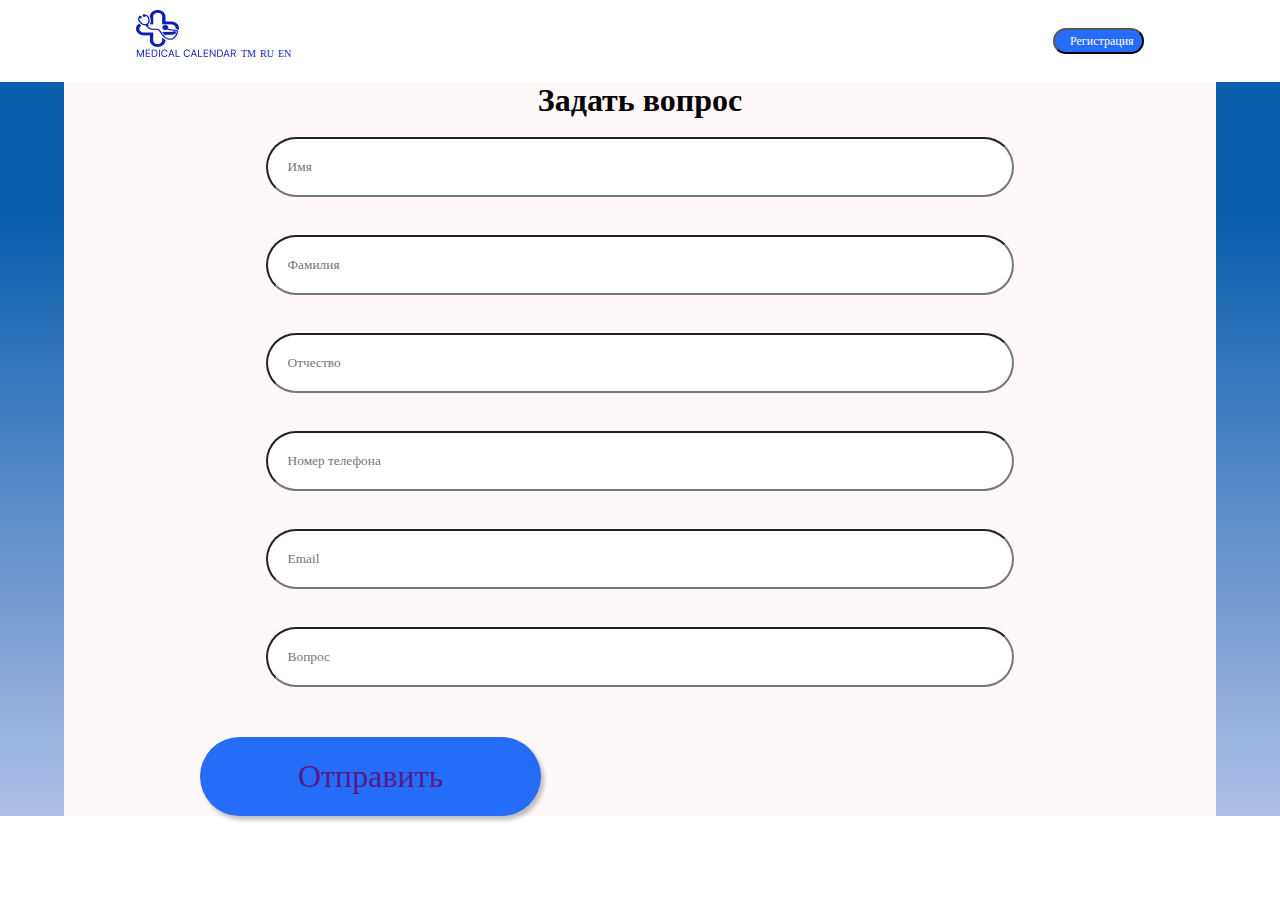
<file: web/indexxx.html>
<!DOCTYPE html>
<html lang="en">
<head>
    <meta charset="UTF-8">
    <meta http-equiv="X-UA-Compatible" content="IE=edge">
    <meta name="viewport" content="width=device-width, initial-scale=1.0">
    <title>Document</title>
    <link rel="stylesheet" href="index.css">
</head>
<body>
       
<!-- header start -->
<header>
    <div class="header">
        <div class="center">
            <div class="header_left">
                <div class="logo">
                    <img src="./img/logo.png" alt="">
                </div>

                <div class="langs">
                    <a href="#">TM</a>
                    <a href="#">RU</a>
                    <a href="#">EN</a>
                </div>
            </div>

            <button class="buttonn">
                <a href="#">Регистрация</a>
            </button>

        </div>

    </div>

</header>
<!-- header end -->

<div class="big">
<div class="question">
    <h1>Задать вопрос</h1>
    <div class="input">
       <br> <input type="text" placeholder="Имя">
       <br> <input type="text" placeholder="Фамилия">
       <br> <input type="text" placeholder="Отчество">
       <br> <input type="text" placeholder="Номер телефона">
       <br><input type="text" placeholder="Email">
       <br><input type="text" placeholder="Вопрос">
    </div>
    <button class="btnon"><a href="">Отправить</a></button>
</div>
</div>
</body>
</html>
</file>
<file: web/index.css>
* {
    margin: 0;
    padding: 0;
    box-sizing: border-box;
    list-style-type: none;
    text-decoration: none;
    font-family: 'Rounded Mplus 1c Bold';
    outline: none;
    font-size: normal;
}

/* header start */
.header {
    width: 100%;
    padding: 10px;
    background: #FFFFFF;
}

.header>.center {
    width: 80%;
    margin: 0 auto;
    display: flex;
    justify-content: space-between;
    align-items: center;
}

.header_left {
    display: flex;
    align-items: flex-end;
}

.cool {
    display: flex;
    justify-content: space-between;
}

.cool>p {
    font-weight: 400;
    font-size: 10px;
    line-height: 12px;
    text-align: left;
    color: #0F1FB2;
}

.langs {
    padding-bottom: 11px;
}

.langs a {
    font-size: 10px;
    line-height: 12px;
    text-align: left;
    color: #0F1FB2;
}

.buttonn {
    width: 91px;
    height: 26px;
    display: inline;
    border-radius: 37px;
    background: #256DF9;
}

.buttonn>a {
    font-weight: 400;
    font-size: 12px;
    line-height: 12px;
    padding: 15px;
    color: #FFFFFF;
}

/* header end */

.btnon {
    padding: 20px 98px;
    background: #256DF9;
    box-shadow: 3px 4px 4px rgba(0, 0, 0, 0.25);
    border-radius: 47px;
    border: none;
    margin-top: 30px;
    margin-left: 136px;
    font-family: 'Inter';
    font-style: normal;
    font-weight: 400;
    font-size: 32px;
    line-height: 39px;
    color: #FFFFFF;
}

.big {
    width: 100%;
    display: flex;
    background: linear-gradient(180deg, #095EAD 18.12%, rgba(8, 56, 179, 0.32) 100%);
}
.big .question h1{
    text-align: center;
}
.question {
    width: 90%;
    margin: 0 auto;
    height: auto;
    background: #FFF8F8;
    justify-content: center;
    align-items: center;
}

input {
    border-radius: 47px;
    width: 65%;
    margin: 0 auto;
    padding: 20px;
    margin-bottom: 20px;
    outline: none;

}
.input{
    width: 100%;
    display: flex;
    justify-content: center;
    align-items: center;
    flex-direction: column;
}
</file>
